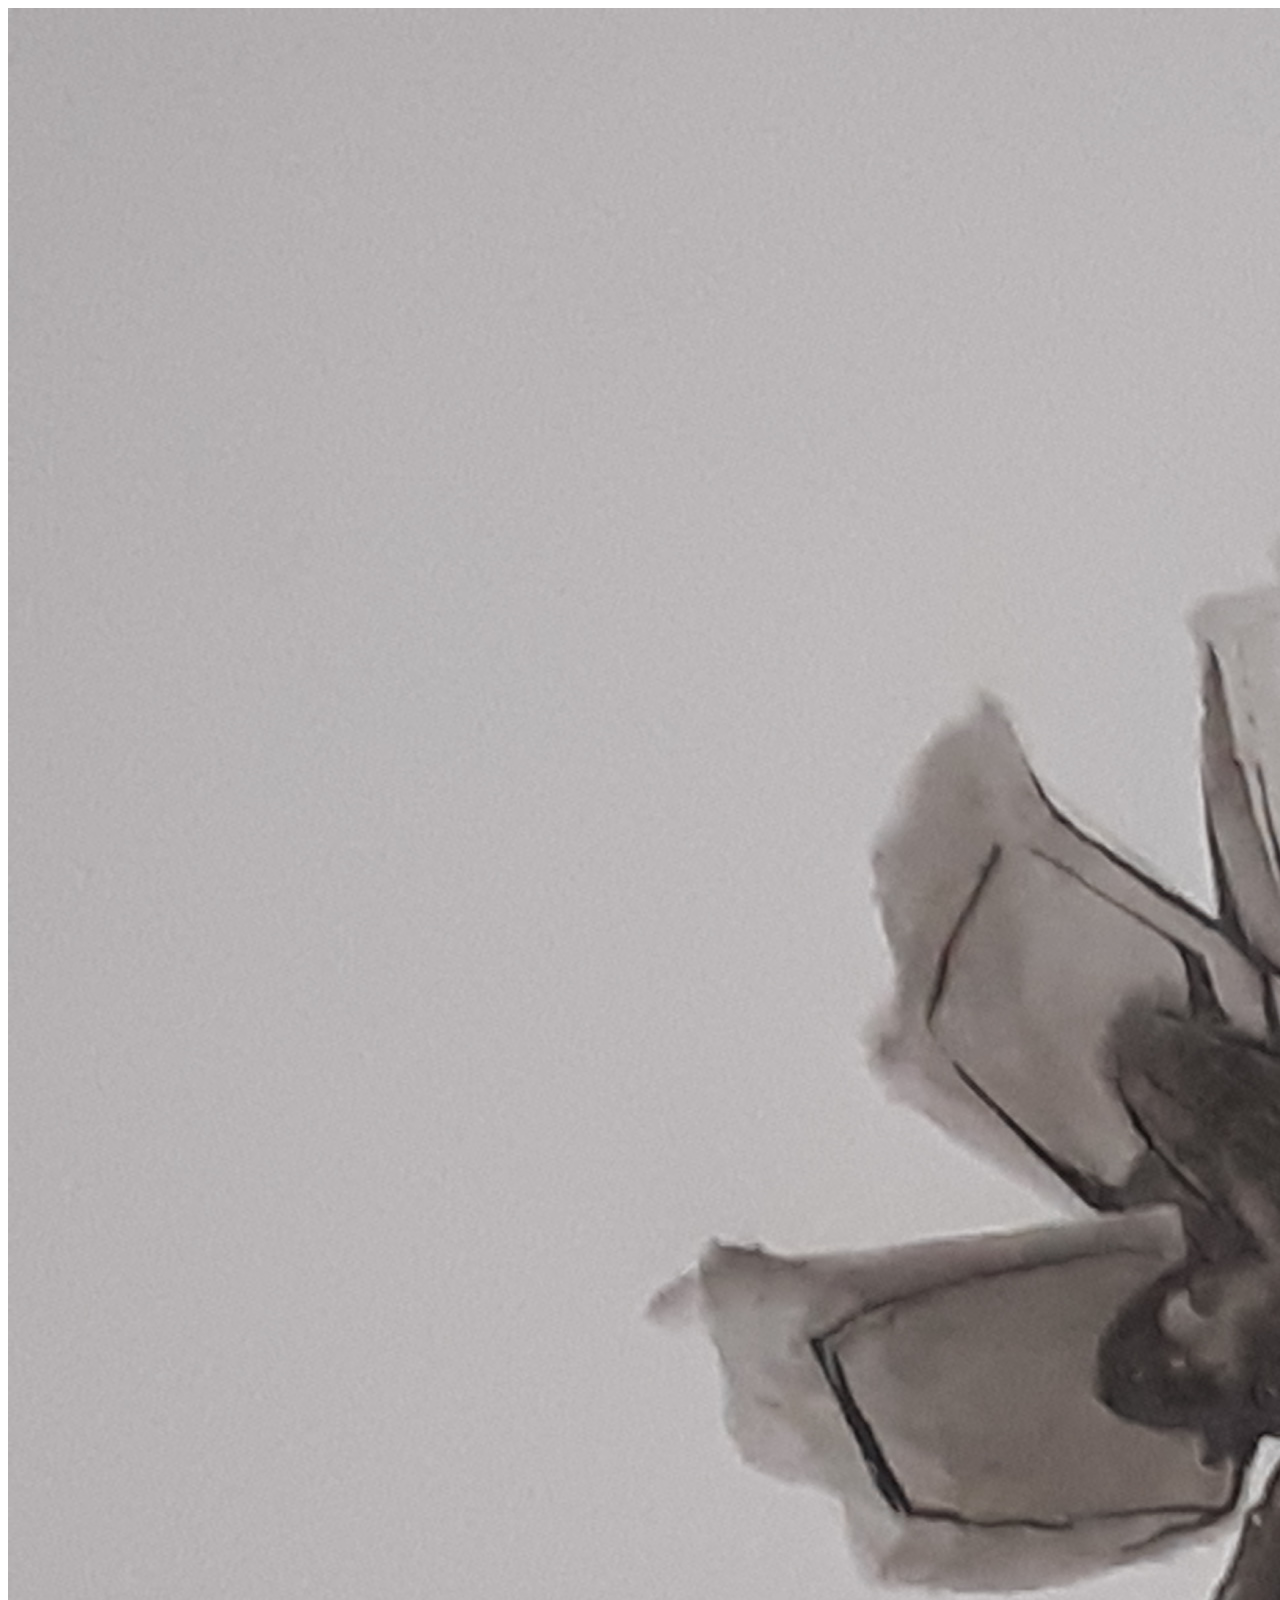
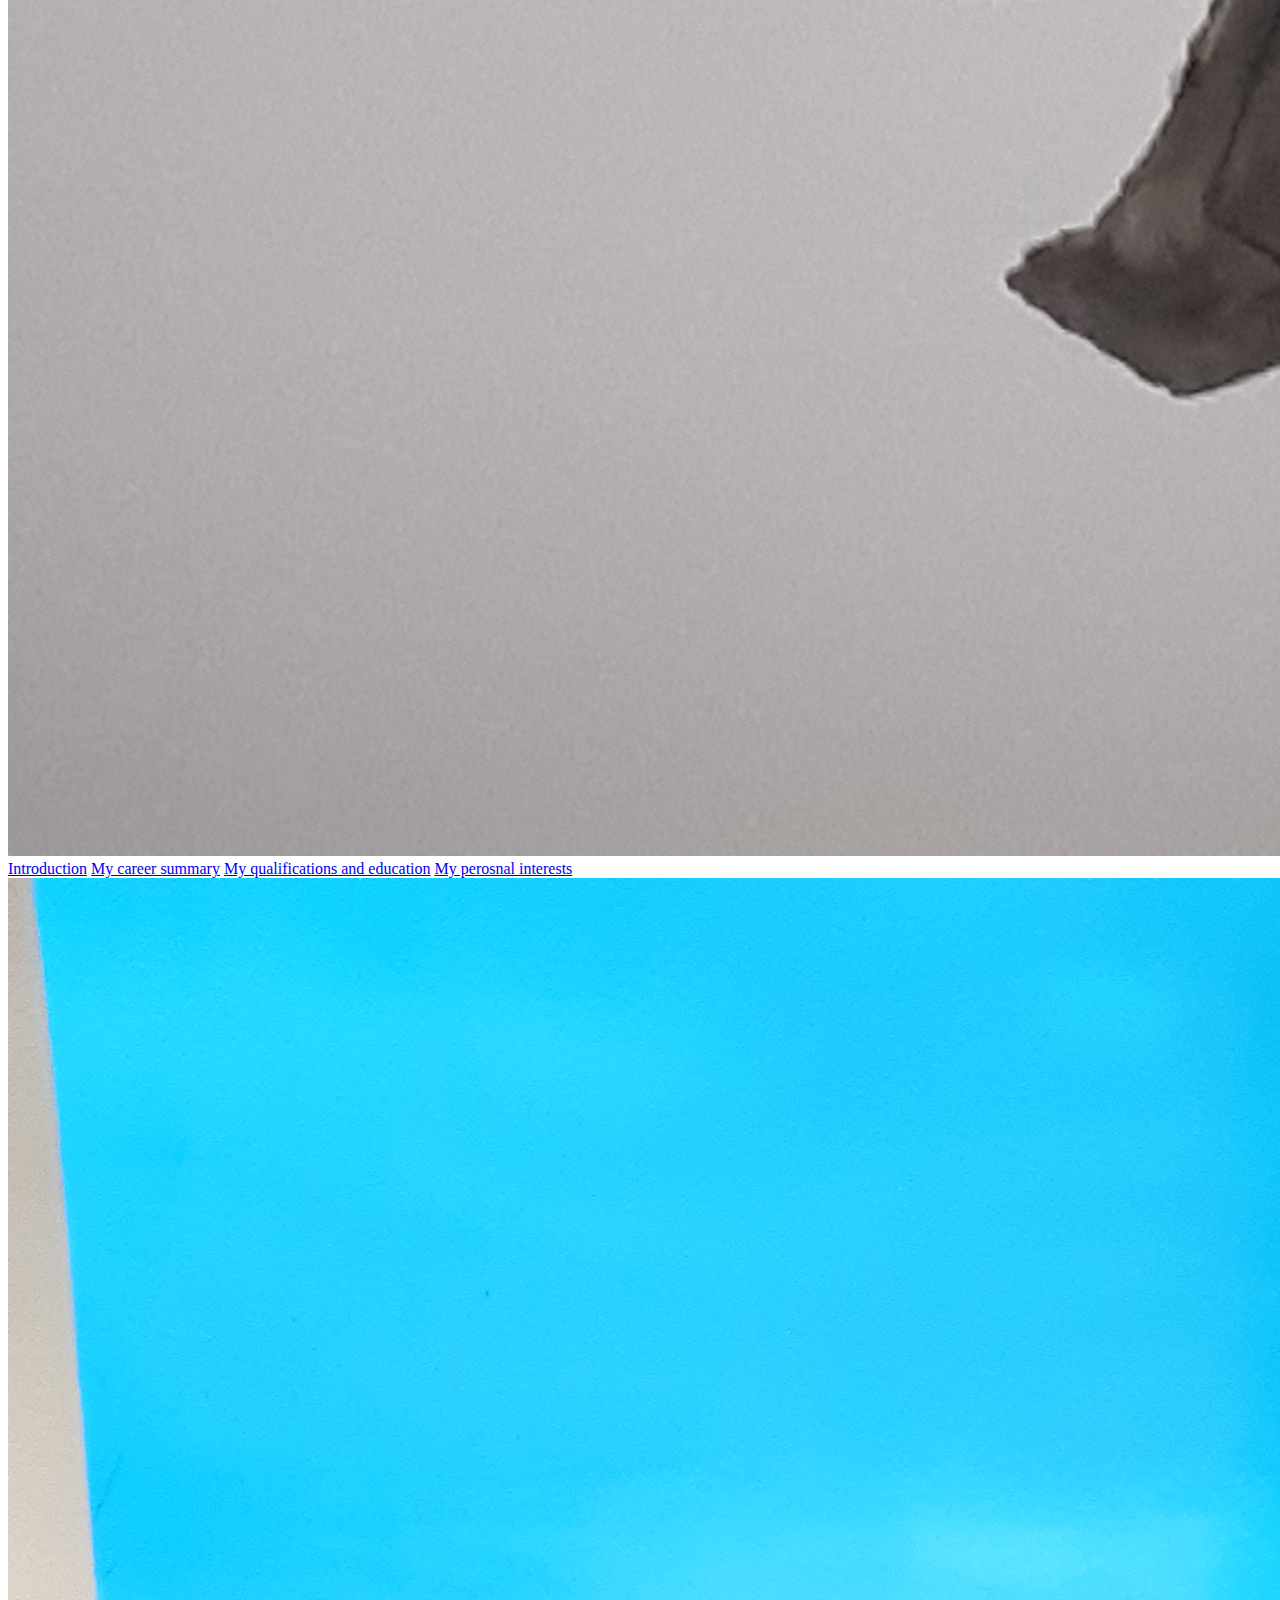
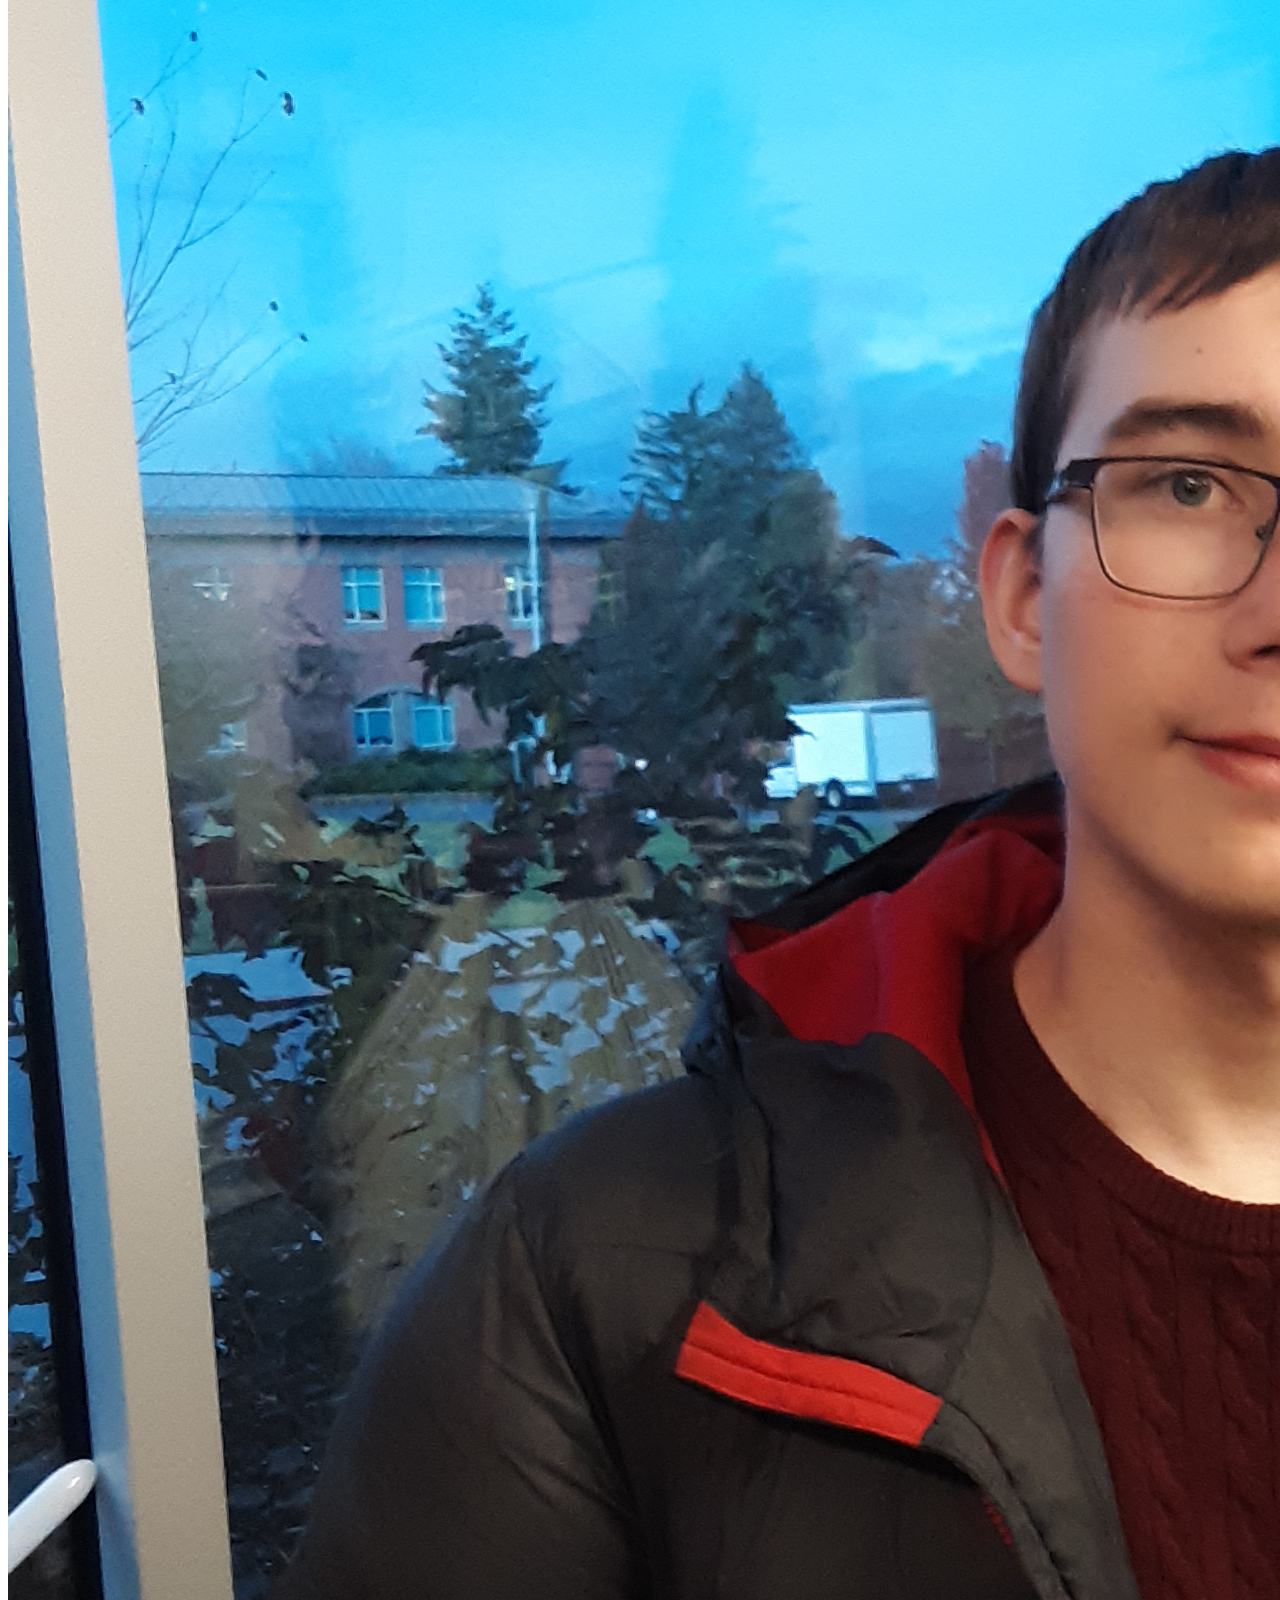
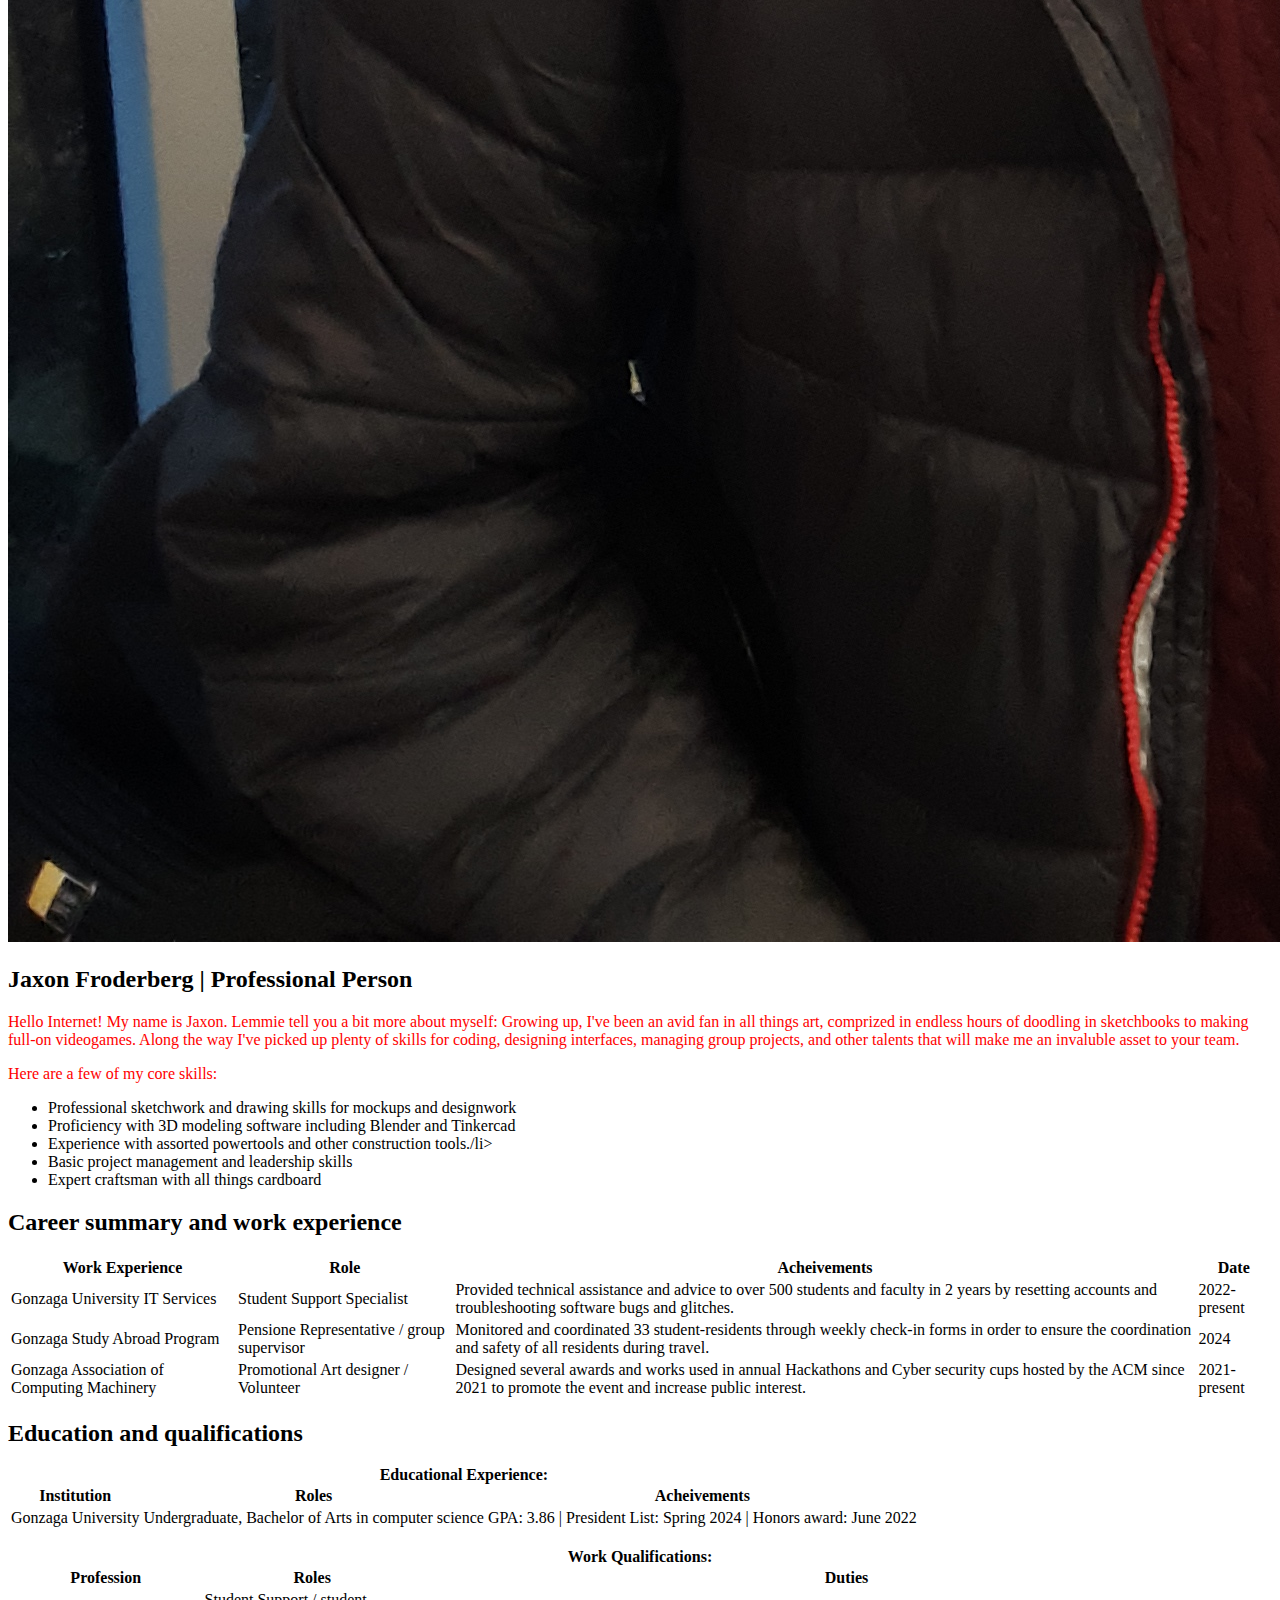
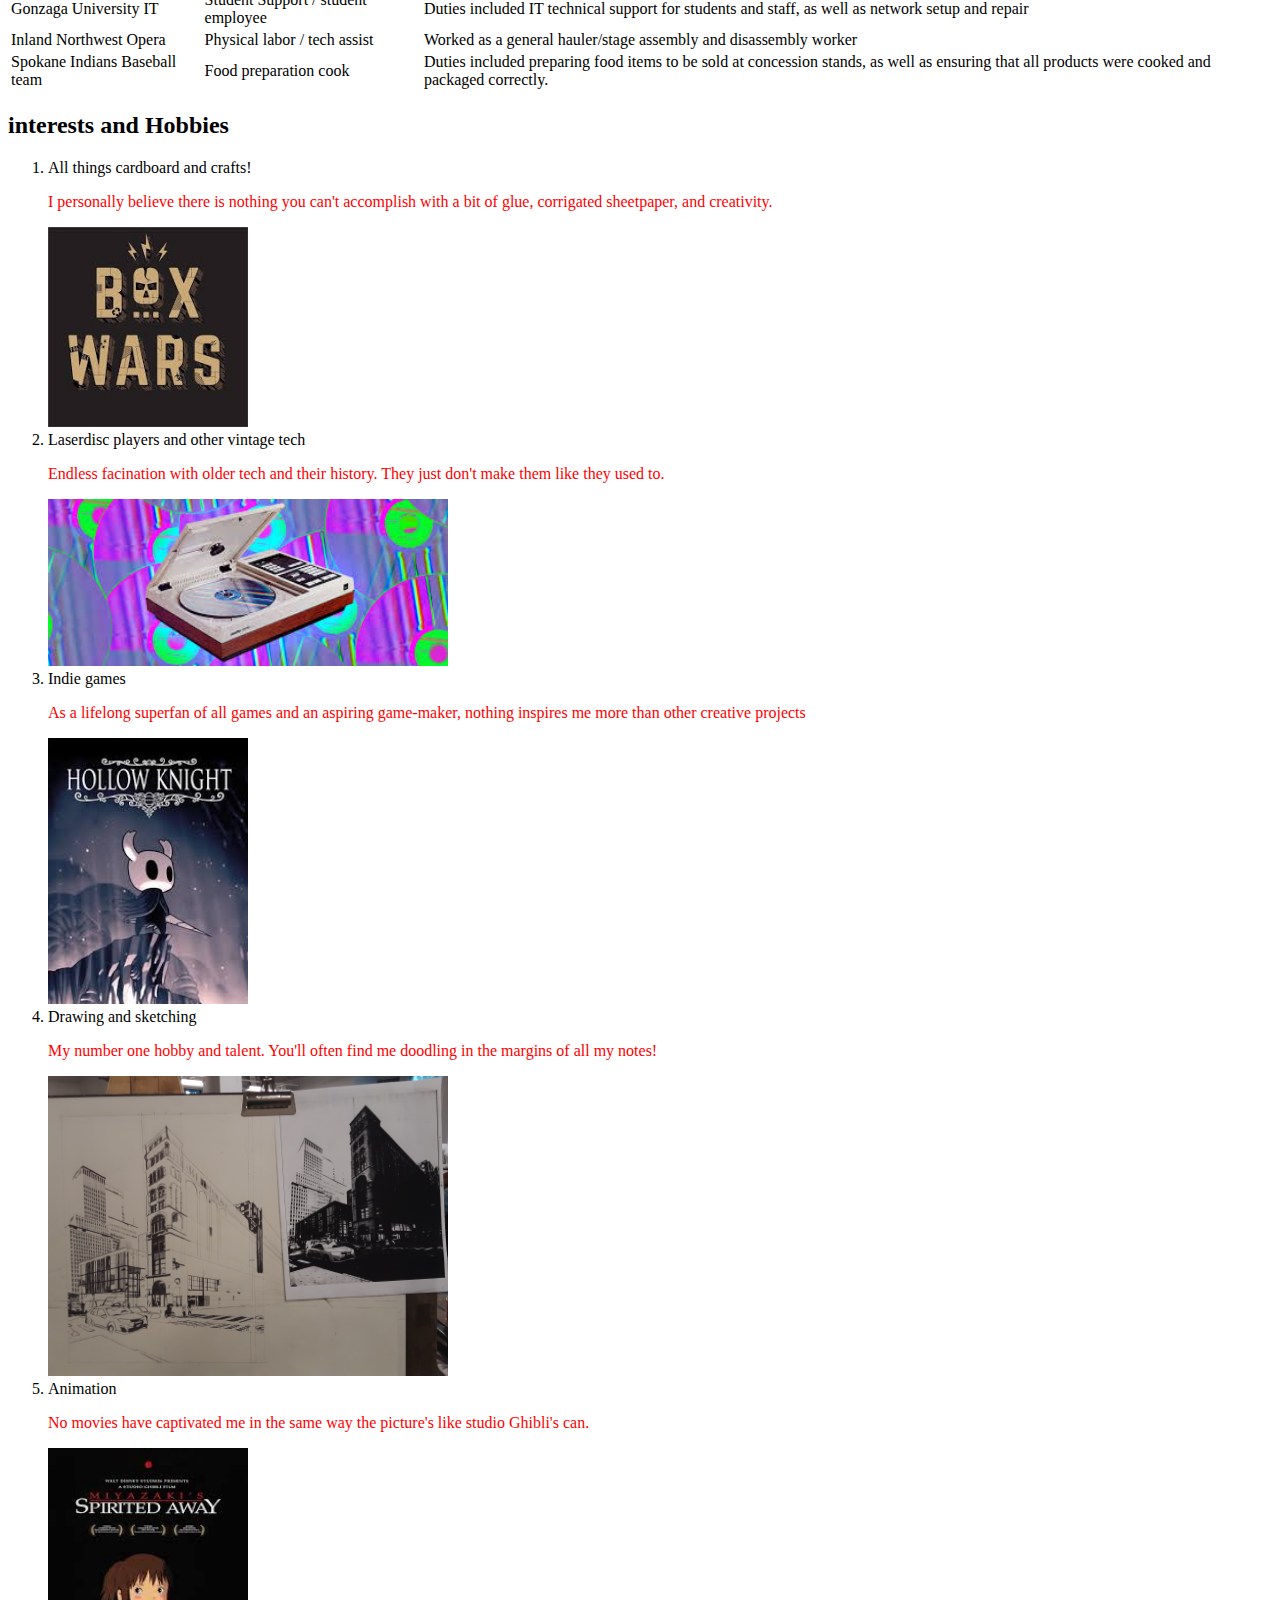
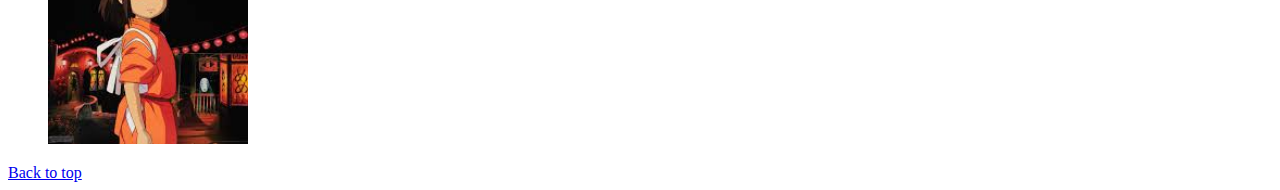
<file: index.html>
<!-- 
    Jaxon Froderberg
    CPSC 332 Web Development
    Homework 1
    Last modified: Sep 11th, 2025
-->
<!DOCTYPE html>
<html lang="en">

<head>
    <meta charset="UTF-8">
    <meta name="viewport" content="width=device-width, initial-scale=1.0">
    <title>Document</title>
    <link rel="icon" href="propeller.jpg">
    <link rel="stylesheet" href="style.css">
</head>

<body>

    <nav class="nav">
        <!-- Add CSS-styled logo -->
        <img src="propeller.jpg" alt="Profile page logo">

        <!-- Navigation links -->
        <a href="#intro">Introduction</a>
        <a href="#summary">My career summary</a>
        <a href="#qualifications">My qualifications and education</a>
        <a href="#interests">My perosnal interests</a>
    </nav>

    <div class="body">
        <div id="intro" class="intro">
            <!-- Profile image -->
            <img src="profile_pic.jpg" alt="Profile picture of Jaxon Forderberg">

            <!-- Name and profession -->
            <h2>Jaxon Froderberg | Professional Person</h2>

            <!-- Summary paragraph. distinctly seperate -->
            <p>
                Hello Internet! My name is Jaxon. Lemmie tell you a bit more about myself:

                Growing up, I've been an avid fan in all things art, comprized in endless
                hours of doodling in sketchbooks to making full-on videogames. Along the way
                I've picked up plenty of skills for coding, designing interfaces,
                managing group projects, and other talents that will make me an invaluble
                asset to your team.
            </p>

            <!-- Move unordered skills list to main area. -->
            <!-- Move section links to navigation. -->
        </div>

        <div class="content">
            <!-- Unordered skills list -->
            <p>Here are a few of my core skills:</p>
            <ul>
                <li>Professional sketchwork and drawing skills for mockups and designwork</li>
                <li>Proficiency with 3D modeling software including Blender and Tinkercad</li>
                <li>Experience with assorted powertools and other construction tools./li>
                <li>Basic project management and leadership skills</li>
                <li>Expert craftsman with all things cardboard</li>
            </ul>

            <!-- Career Summary section -->
            <div id="summary" class="summary">
                <!-- This is the summary page -->
                <h2>Career summary and work experience</h2>

                <table>
                    <!-- <caption><strong>Work Experience</strong></caption> -->
                    <tr>
                        <th>Work Experience</th>
                        <th>Role</th>
                        <th>Acheivements</th>
                        <th>Date</th>
                    </tr>

                    <tr>
                        <td>Gonzaga University IT Services</td>
                        <td>Student Support Specialist</td>
                        <td>Provided technical assistance and advice to over 500 students and faculty in 
                            2 years by resetting accounts and troubleshooting software bugs and glitches.
                        </td>
                        <td>2022-present</td>
                    </tr>

                    <tr>
                        <td>Gonzaga Study Abroad Program</td>
                        <td>Pensione Representative / group supervisor</td>
                        <td>Monitored and coordinated 33 student-residents through weekly check-in forms
                            in order to ensure the coordination and safety of all residents during travel.
                        </td>
                        <td>2024</td>
                    </tr>

                    <tr>
                        <td>Gonzaga Association of Computing Machinery</td>
                        <td>Promotional Art designer / Volunteer</td>
                        <td>Designed several awards and works used in annual Hackathons and Cyber security
                            cups hosted by the ACM since 2021 to promote the event and increase public interest.
                        </td>
                        <td>2021-present</td>
                    </tr>
                </table>
            </div>
            <!-- End of summary. -->

            <div id="qualifications" class="qualifications">
                <h2>Education and qualifications</h2>

                <table>
                    <caption><strong>Educational Experience:</strong></caption>
                    <tr>
                        <th>Institution</th>
                        <th>Roles</th>
                        <th>Acheivements</th>
                    </tr>

                    <tr>
                        <td>Gonzaga University</td>
                        <td>Undergraduate, Bachelor of Arts in computer science</td>
                        <td>GPA: 3.86 | President List: Spring 2024 | Honors award: June 2022</td>
                    </tr>
                </table>
                <br>

                <table>
                    <caption><strong>Work Qualifications:</strong></caption>
                    <tr>
                        <th>Profession</th>
                        <th>Roles</th>
                        <th>Duties</th>
                    </tr>

                    <tr>
                        <td>Gonzaga University IT</td>
                        <td>Student Support / student employee</td>
                        <td>Duties included IT technical support for students and staff, as well as network setup and repair</td>
                    </tr>

                    <tr>
                        <td>Inland Northwest Opera </td>
                        <td>Physical labor / tech assist</td>
                        <td>Worked as a general hauler/stage assembly and disassembly worker</td>
                    </tr>

                    <tr>
                        <td>Spokane Indians	Baseball team</td>
                        <td>Food preparation cook</td>
                        <td>Duties included preparing food items to be sold at concession stands,
                            as well as ensuring that all products were cooked and packaged correctly.</td>
                    </tr>
                </table>
            </div>
            <!-- End of qualifications -->

            <div id="interests" class="interests">
                <h2>interests and Hobbies</h2>

                <ol>
                    <li>All things cardboard and crafts!
                        <p>I personally believe there is nothing you can't accomplish with a bit of glue, corrigated sheetpaper, and creativity.</p>
                        <a href="https://www.boxwars.com/" target="_blank"><img src="box_wars.jpeg" alt="Boxwars logo" width="200"></a>
                    </li>

                    <li>Laserdisc players and other vintage tech
                        <p>Endless facination with older tech and their history. They just don't make them like they used to.</p>
                        <img src="laserdisk.jpeg" alt="A laseredisk player" width="400">
                    </li>

                    <li>Indie games
                        <p>As a lifelong superfan of all games and an aspiring game-maker, nothing inspires me more than other creative projects</p>
                        <img src="knight.jpeg" alt="Hollow Knight videogame cover" width="200">
                    </li>

                    <li>Drawing and sketching
                        <p>My number one hobby and talent. You'll often find me doodling in the margins of all my notes!</p>
                        <img src="sketch.jpg" alt="A 2-point perspective sketch by me!" width="400">
                    </li>

                    <li>Animation
                        <p>No movies have captivated me in the same way the picture's like studio Ghibli's can.</p>
                        <img src="spirit.jpeg" alt="Movie cover for Studio Ghibli film Spirited Away" width="200">
                    </li>
                </ol>
            </div>

        </div>

    </div>
    
    <!-- Includes at least 1 section link (fragment) to another section/page in your website -->
    <a href="#introduction">Back to top</a>
    
</body>

</html>
</file>
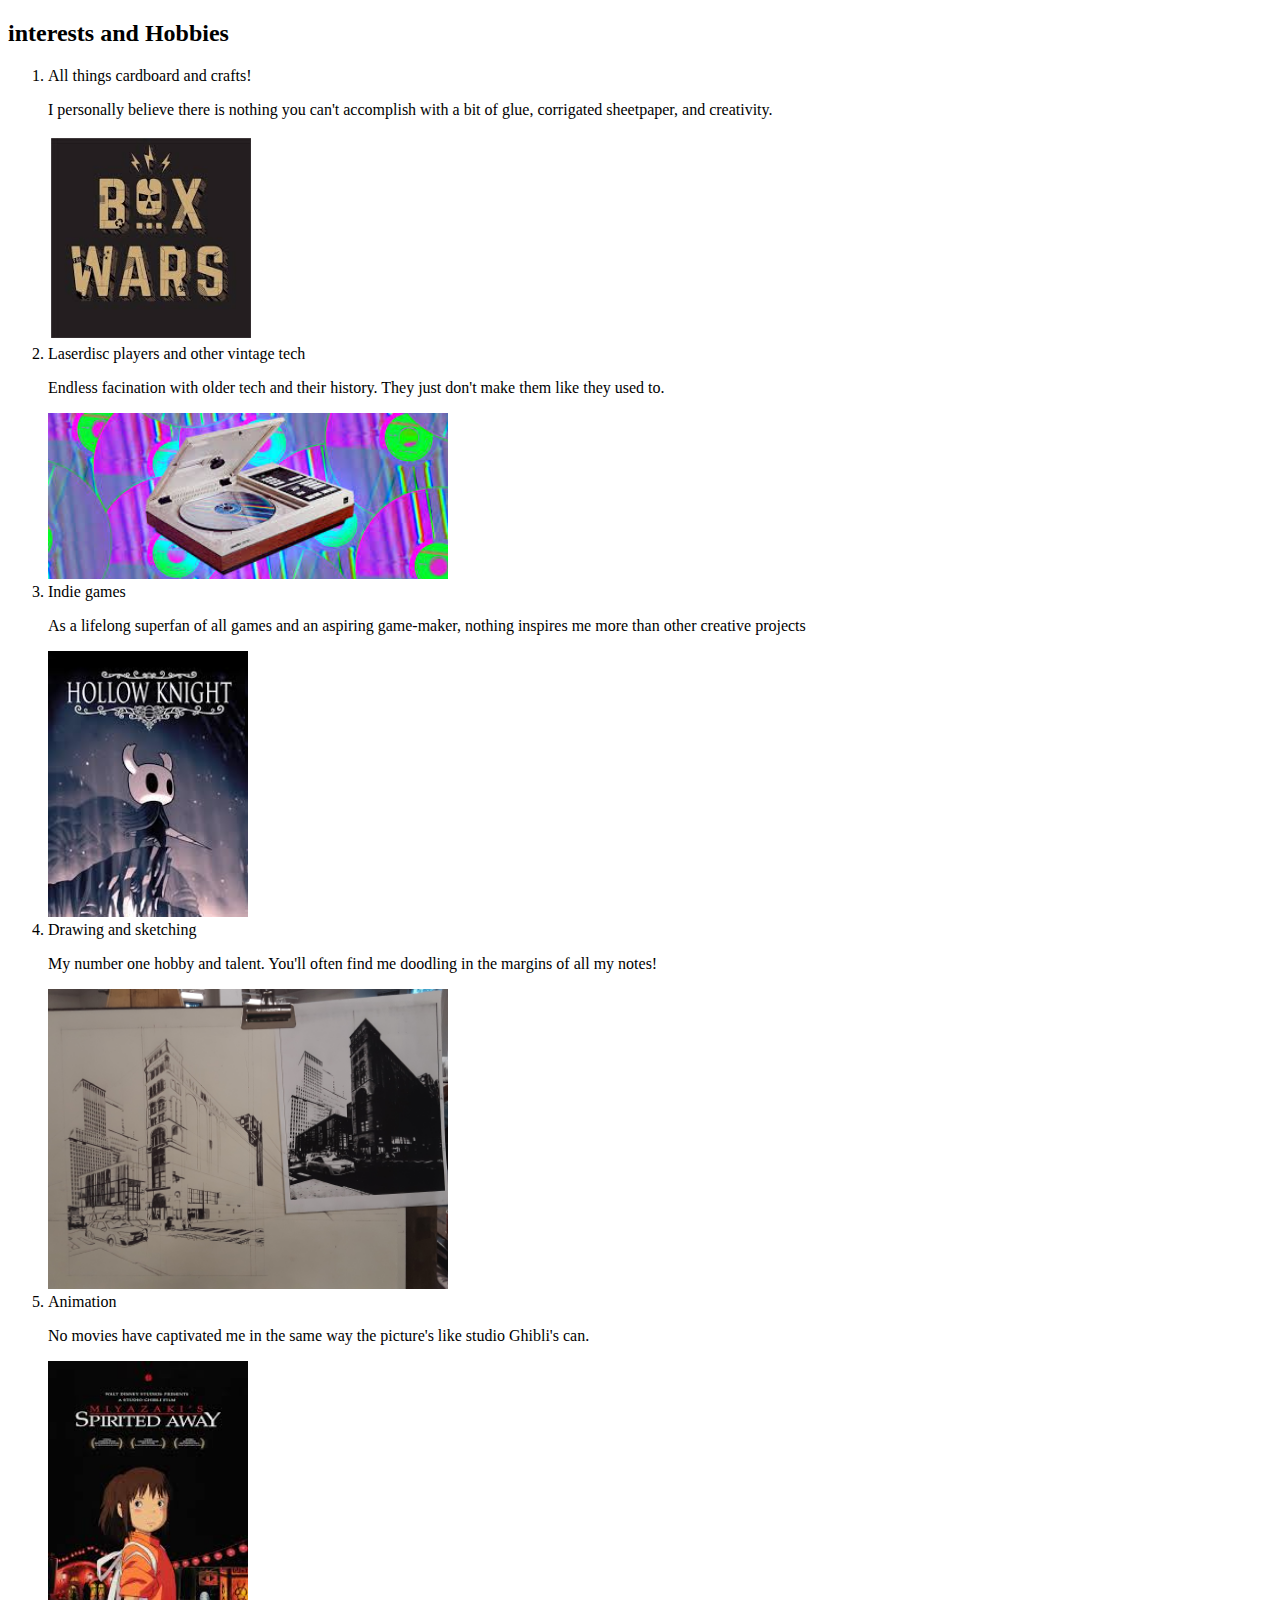
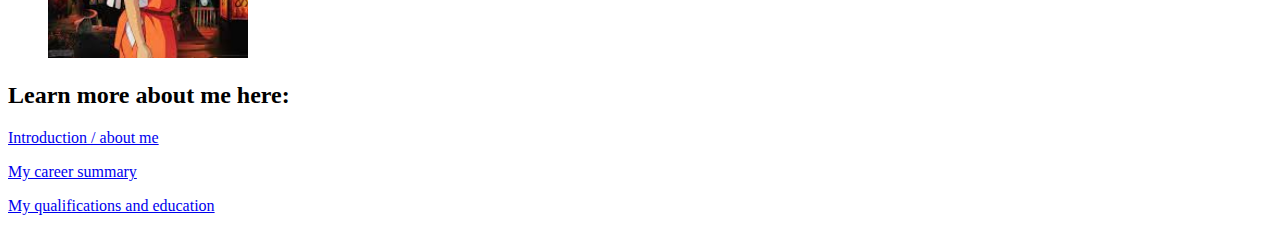
<file: interests.html>
<!-- 
    Jaxon Froderberg
    CPSC 332 Web Development
    Homework 1
    Last modified: Sep 11th, 2025
-->
<!DOCTYPE html>
<html lang="en">
<head>
    <meta charset="UTF-8">
    <meta name="viewport" content="width=device-width, initial-scale=1.0">
    <title>Document</title>
    <link rel="icon" href="propeller.jpg">
</head>
<body>
    <section id="interests">
        <h2>interests and Hobbies</h2>

        <ol>
            <li>All things cardboard and crafts!
                <p>I personally believe there is nothing you can't accomplish with a bit of glue, corrigated sheetpaper, and creativity.</p>
                <table>
                    <tr>
                        <td><a href="https://www.boxwars.com/" target="_blank"><img src="box_wars.jpeg" alt="Boxwars logo" width="200"></a></td>
                    </tr>
                </table>
            </li>

            <li>Laserdisc players and other vintage tech
                <p>Endless facination with older tech and their history. They just don't make them like they used to.</p>
                <img src="laserdisk.jpeg" alt="A laseredisk player" width="400">
            </li>

            <li>Indie games
                <p>As a lifelong superfan of all games and an aspiring game-maker, nothing inspires me more than other creative projects</p>
                <img src="knight.jpeg" alt="Hollow Knight videogame cover" width="200">
            </li>

            <li>Drawing and sketching
                <p>My number one hobby and talent. You'll often find me doodling in the margins of all my notes!</p>
                <img src="sketch.jpg" alt="A 2-point perspective sketch by me!" width="400">
            </li>

            <li>Animation
                <p>No movies have captivated me in the same way the picture's like studio Ghibli's can.</p>
                <img src="spirit.jpeg" alt="Movie cover for Studio Ghibli film Spirited Away" width="200">
            </li>
        </ol>
    </section>

    <section>
        <h2>Learn more about me here:</h2>
        <p><a href="index.html" target="_self">Introduction / about me</a></p>
        <p><a href="summary.html" target="_self">My career summary</a></p>
        <p><a href="qualifications.html" target="_self">My qualifications and education</a></p>
    </section>
    
</body>
</html>
</file>
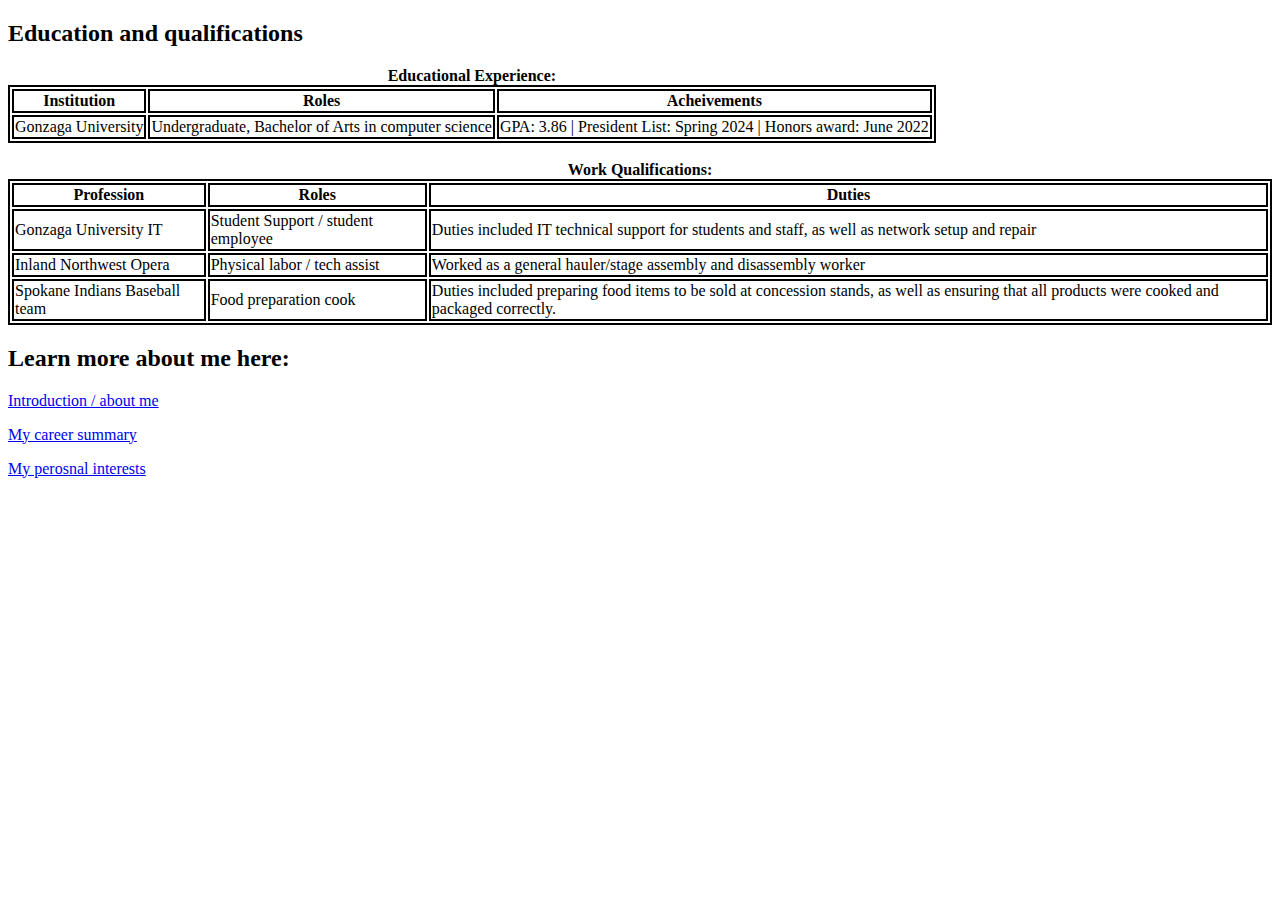
<file: qualifications.html>
<!-- 
    Jaxon Froderberg
    CPSC 332 Web Development
    Homework 1
    Last modified: Sep 11th, 2025
-->
<!DOCTYPE html>
<html lang="en">
<head>
    <meta charset="UTF-8">
    <meta name="viewport" content="width=device-width, initial-scale=1.0">
    <title>Document</title>
    <link rel="icon" href="propeller.jpg">
    <style>
        table, th, td {
            border: 2px solid;
        }
    </style>
</head>
<body>
    <section id="qualifications">
        <!-- This is the education and qualifications page! -->
        <h2>Education and qualifications</h2>

        <table>
            <caption><strong>Educational Experience:</strong></caption>
            <tr>
                <th>Institution</th>
                <th>Roles</th>
                <th>Acheivements</th>
            </tr>

            <tr>
                <td>Gonzaga University</td>
                <td>Undergraduate, Bachelor of Arts in computer science</td>
                <td>GPA: 3.86 | President List: Spring 2024 | Honors award: June 2022</td>
            </tr>
        </table>
        <br>

        <table>
            <caption><strong>Work Qualifications:</strong></caption>
            <tr>
                <th>Profession</th>
                <th>Roles</th>
                <th>Duties</th>
            </tr>

            <tr>
                <td>Gonzaga University IT</td>
                <td>Student Support / student employee</td>
                <td>Duties included IT technical support for students and staff, as well as network setup and repair</td>
            </tr>

            <tr>
                <td>Inland Northwest Opera </td>
                <td>Physical labor / tech assist</td>
                <td>Worked as a general hauler/stage assembly and disassembly worker</td>
            </tr>

            <tr>
                <td>Spokane Indians	Baseball team</td>
                <td>Food preparation cook</td>
                <td>Duties included preparing food items to be sold at concession stands,
                    as well as ensuring that all products were cooked and packaged correctly.</td>
            </tr>
        </table>
    </section>

    <section>
        <!-- navigation scheme -->
        <h2>Learn more about me here:</h2>
        <p><a href="index.html" target="_self">Introduction / about me</a></p>
        <p><a href="summary.html" target="_self">My career summary</a></p>
        <p><a href="interests.html" target="_self">My perosnal interests</a></p>
    </section>
    
</body>
</html>
</file>
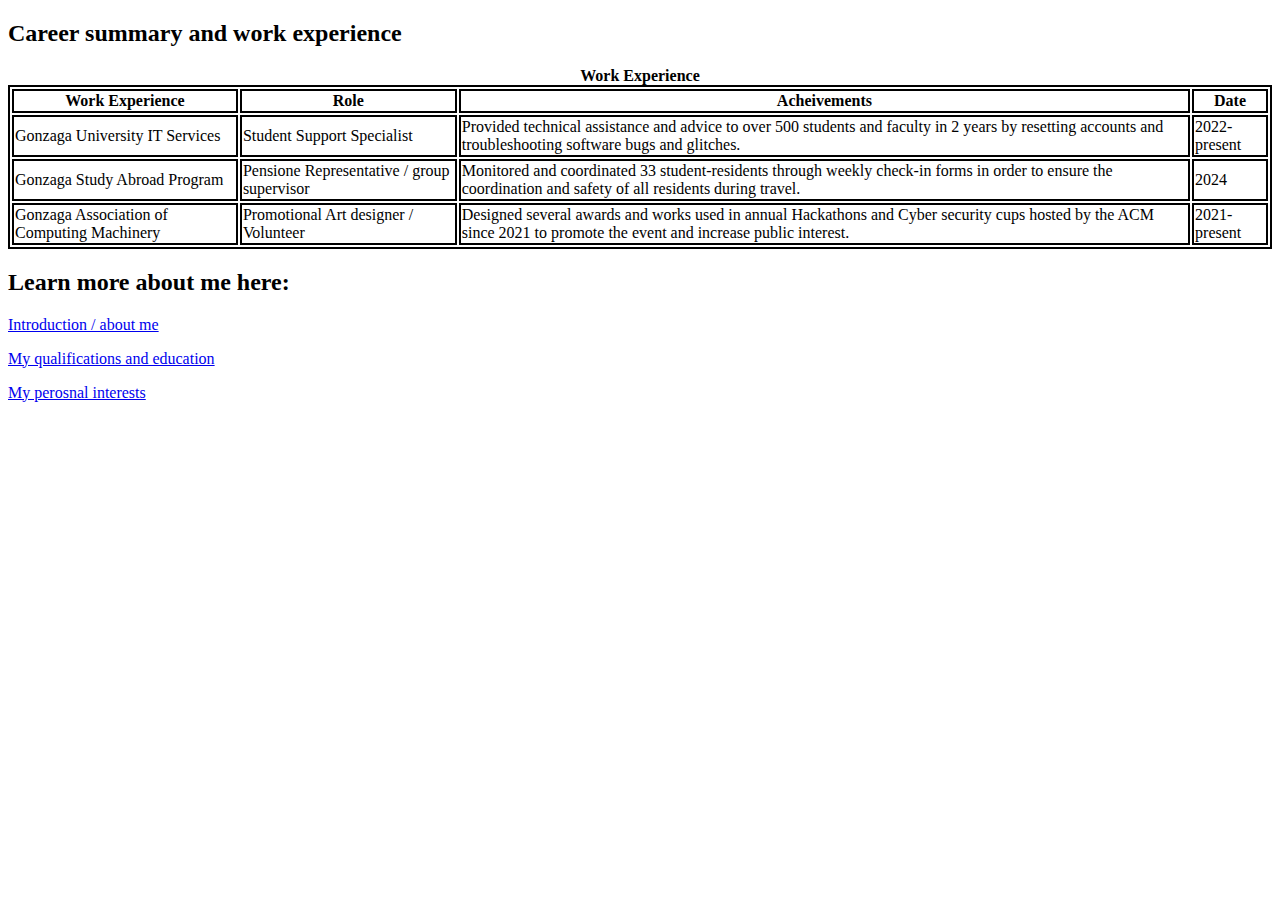
<file: summary.html>
<!-- 
    Jaxon Froderberg
    CPSC 332 Web Development
    Homework 1
    Last modified: Sep 11th, 2025
-->
<!DOCTYPE html>
<html lang="en">
<head>
    <meta charset="UTF-8">
    <meta name="viewport" content="width=device-width, initial-scale=1.0">
    <title>Document</title>
    <link rel="icon" href="propeller.jpg">
    <style>
        table, th, td {
            border: 2px solid;
        }
    </style>
</head>
<body>
    <section id="summary">
        <!-- This is the summary page -->
        <h2>Career summary and work experience</h2>

        <table>
            <caption><strong>Work Experience</strong></caption>
            <tr>
                <th>Work Experience</th>
                <th>Role</th>
                <th>Acheivements</th>
                <th>Date</th>
            </tr>

            <tr>
                <td>Gonzaga University IT Services</td>
                <td>Student Support Specialist</td>
                <td>Provided technical assistance and advice to over 500 students and faculty in 
                    2 years by resetting accounts and troubleshooting software bugs and glitches.
                </td>
                <td>2022-present</td>
            </tr>

            <tr>
                <td>Gonzaga Study Abroad Program</td>
                <td>Pensione Representative / group supervisor</td>
                <td>Monitored and coordinated 33 student-residents through weekly check-in forms
                    in order to ensure the coordination and safety of all residents during travel.
                </td>
                <td>2024</td>
            </tr>

            <tr>
                <td>Gonzaga Association of Computing Machinery</td>
                <td>Promotional Art designer / Volunteer</td>
                <td>Designed several awards and works used in annual Hackathons and Cyber security
                    cups hosted by the ACM since 2021 to promote the event and increase public interest.
                </td>
                <td>2021-present</td>
            </tr>
        </table>
    </section>

    <section>
        <!-- navigation scheme -->
        <h2>Learn more about me here:</h2>
        <p><a href="index.html" target="_self">Introduction / about me</a></p>
        <p><a href="qualifications.html" target="_self">My qualifications and education</a></p>
        <p><a href="interests.html" target="_self">My perosnal interests</a></p>
    </section>
    
</body>
</html>
</file>
<file: style.css>
p {
    color: red;
}
</file>
